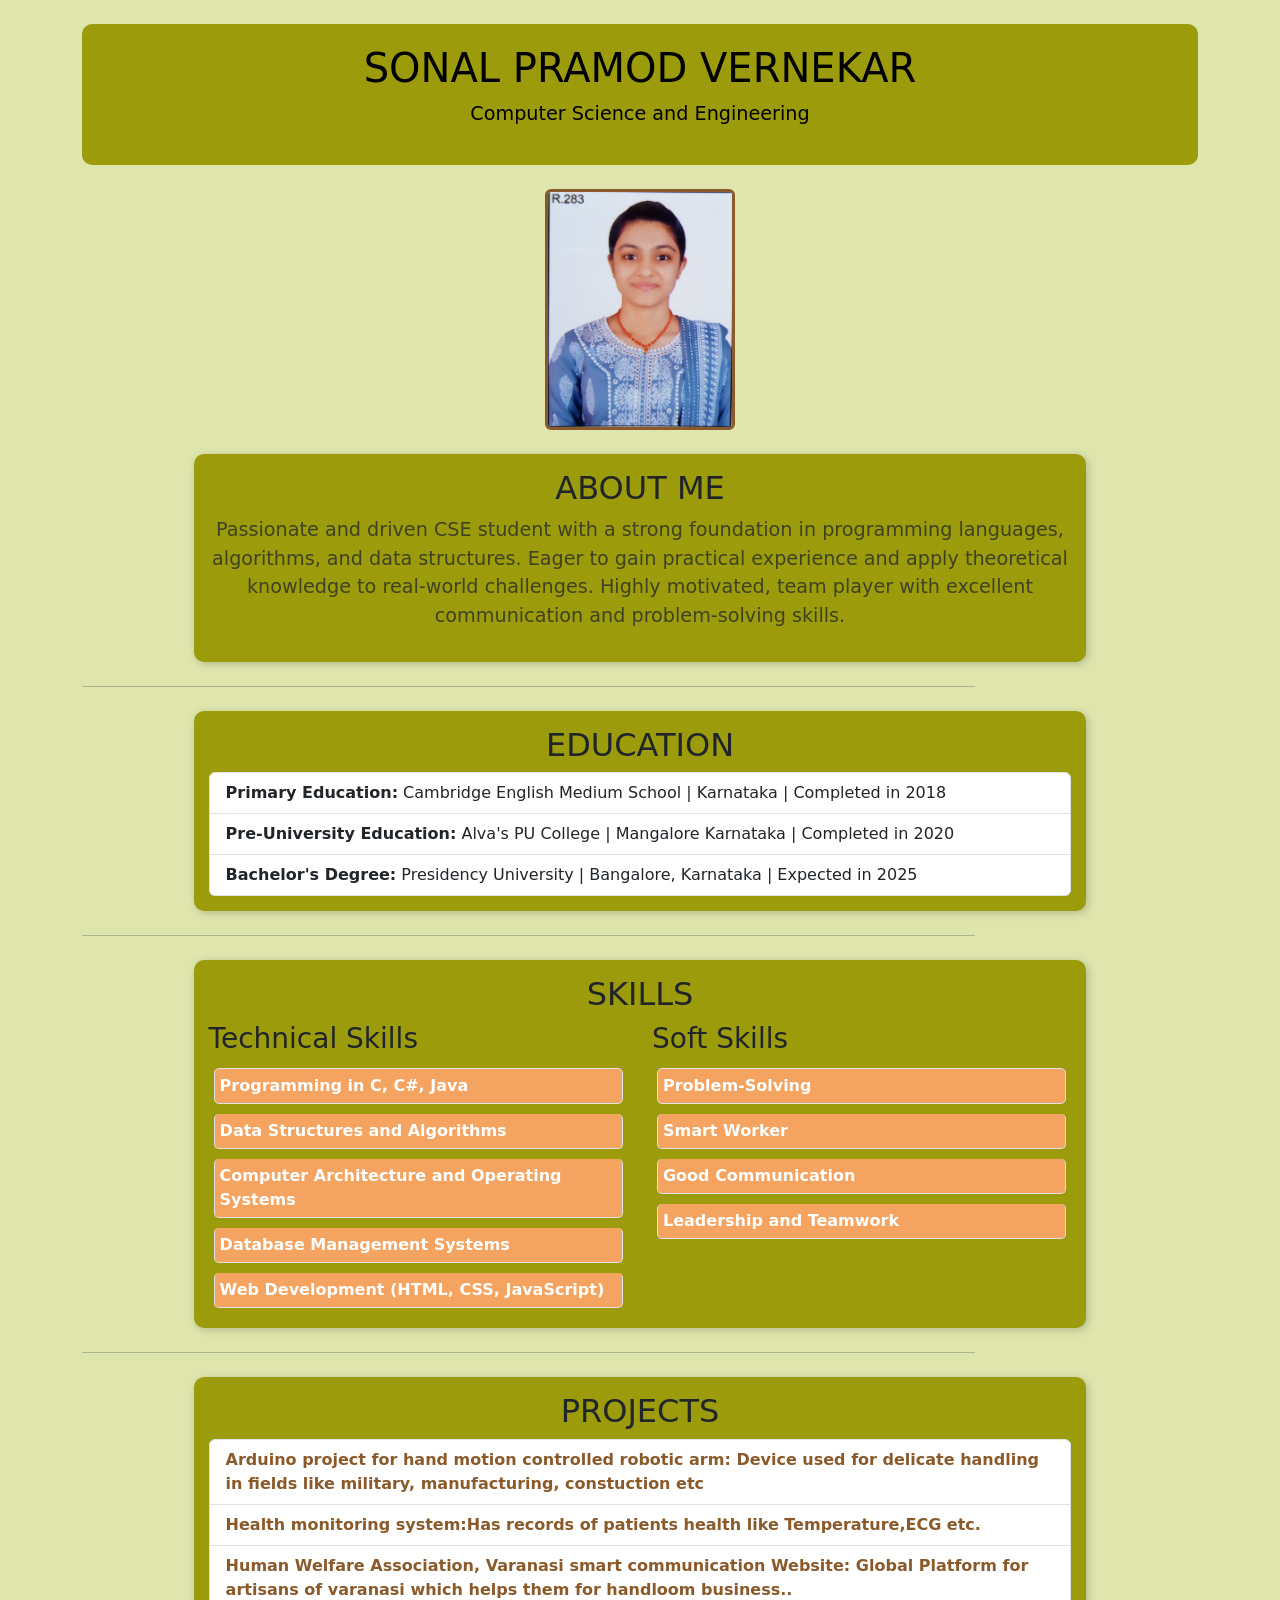
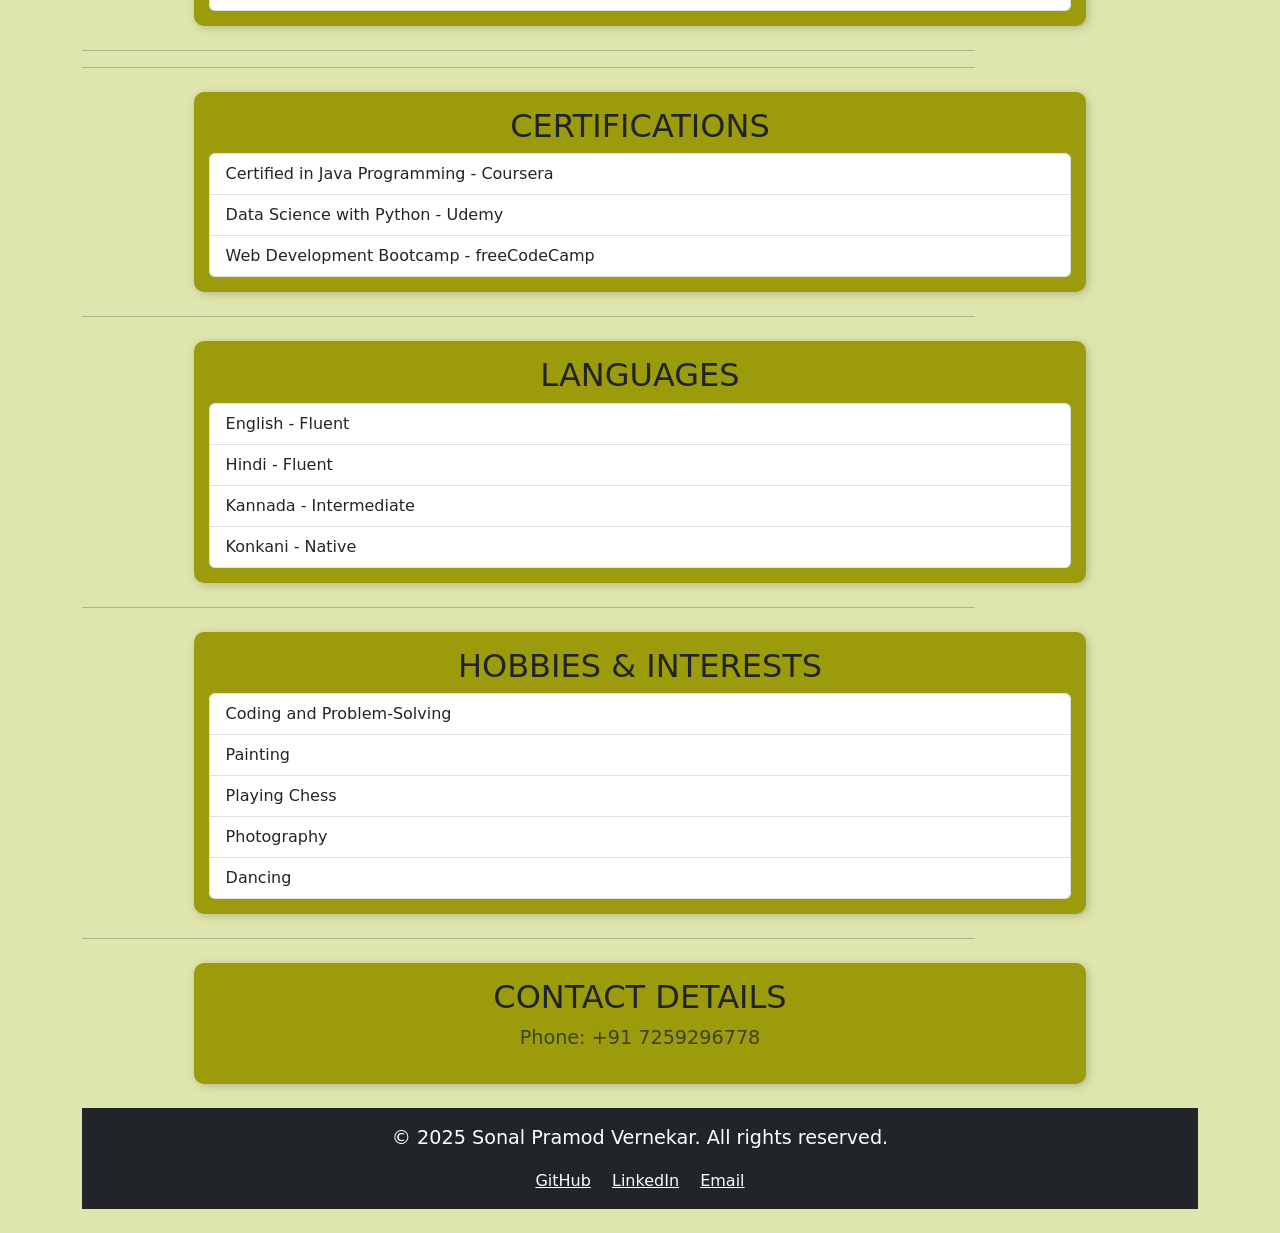
<file: index.html>
<!DOCTYPE html>
<html>
<head>
    <title>SONAL PRAMOD VERNEKAR - CV</title>
    <link rel="stylesheet" href="test.css">
    <link href="https://cdn.jsdelivr.net/npm/bootstrap@5.3.3/dist/css/bootstrap.min.css" rel="stylesheet" integrity="sha384-QWTKZyjpPEjISv5WaRU9OFeRpok6YctnYmDr5pNlyT2bRjXh0JMhjY6hW+ALEwIH" crossorigin="anonymous">
   
</head>
<body style="background-color: rgb(223, 230, 173);">
    <div class="container py-4">
        <header class="text-center mb-4">
            <h1 style="color:black;">SONAL PRAMOD VERNEKAR</h1>
            <p  style="color:black;">Computer Science and Engineering</p>
        </header>
        
        <div class="text-center">
            <img src="sonal.jpeg.jpg" class="img-fluid rounded" width="190" height="300" alt="K Vishal's Photo">
        </div>
        <main>
            <section id="about" class="my-4">
                <h2>ABOUT ME</h2>
                <p class="text-muted">Passionate and driven CSE student with a strong foundation in programming languages, algorithms, and data structures. Eager to gain practical experience and apply theoretical knowledge to real-world challenges. Highly motivated, team player with excellent communication and problem-solving skills.</p>
            </section>
            <hr>
            
            <section id="education" class="my-4">
                <h2>EDUCATION</h2>
                <ul class="list-group">
                    <li class="list-group-item"> <strong>Primary Education:</strong> Cambridge English Medium School | Karnataka | Completed in 2018 </li>
                    <li class="list-group-item"> <strong>Pre-University Education:</strong> Alva's PU College | Mangalore Karnataka | Completed in 2020 </li>
                    <li class="list-group-item"> <strong>Bachelor's Degree:</strong> Presidency University | Bangalore, Karnataka | Expected in 2025 </li>
                </ul>
            </section>
            <hr>
            
            <section id="skills" class="my-4">
                <h2>SKILLS</h2>
                <div class="row">
                    <div class="col-md-6">
                        <h3>Technical Skills</h3>
                        <ul class="list-group">
                            <li class="list-group-item">Programming in C, C#, Java</li>
                            <li class="list-group-item">Data Structures and Algorithms</li>
                            <li class="list-group-item">Computer Architecture and Operating Systems</li>
                            <li class="list-group-item">Database Management Systems</li>
                            <li class="list-group-item">Web Development (HTML, CSS, JavaScript)</li>
                        </ul>
                    </div>
                    <div class="col-md-6">
                        <h3>Soft Skills</h3>
                        <ul class="list-group">
                            <li class="list-group-item">Problem-Solving</li>
                            <li class="list-group-item">Smart Worker</li>
                            <li class="list-group-item">Good Communication</li>
                            <li class="list-group-item">Leadership and Teamwork</li>
                        </ul>
                    </div>
                </div>
            </section>
            <hr>
            
            <section id="projects" class="my-4">
                <h2 >PROJECTS</h2>
                <ul class="list-group">
                    <li class="list-group-item"><strong>Arduino project for hand motion controlled robotic arm:</strong> Device used for delicate handling in fields like military, manufacturing, constuction etc</li>
                    <li class="list-group-item"><strong>Health monitoring system:</strong>Has records of patients health like Temperature,ECG etc.</li>
                    <li class="list-group-item"><strong>Human Welfare Association, Varanasi smart communication Website:</strong> Global Platform for artisans of varanasi which helps them for handloom business..</li>
                </ul>
            </section>
            <hr>
            
            <hr>
            
            <section id="certifications" class="my-4">
                <h2>CERTIFICATIONS</h2>
                <ul class="list-group">
                    <li class="list-group-item">Certified in Java Programming - Coursera</li>
                    <li class="list-group-item">Data Science with Python - Udemy</li>
                    <li class="list-group-item">Web Development Bootcamp - freeCodeCamp</li>
                </ul>
            </section>
            <hr>
            
            <section id="languages" class="my-4">
                <h2>LANGUAGES</h2>
                <ul class="list-group">
                    <li class="list-group-item">English - Fluent</li>
                    <li class="list-group-item">Hindi - Fluent</li>
                    <li class="list-group-item">Kannada - Intermediate</li>
                    <li class="list-group-item">Konkani - Native</li>
                </ul>
            </section>
            <hr>
            
            <section id="hobbies" class="my-4">
                <h2>HOBBIES & INTERESTS</h2>
                <ul class="list-group">
                    <li class="list-group-item">Coding and Problem-Solving</li>
                    <li class="list-group-item">Painting</li>
                    <li class="list-group-item">Playing Chess</li>
                    <li class="list-group-item">Photography</li>
                    <li class="list-group-item">Dancing</li>
                </ul>
            </section>
            <hr>
            
            <section id="contact" class="my-4">
                <h2>CONTACT DETAILS</h2>
                <p class="text-muted">Phone: +91 7259296778</p>
            </section>
        </main>
        <footer class="text-center py-3 mt-4 bg-dark text-white">
            <p>&copy; 2025 Sonal Pramod Vernekar. All rights reserved.</p>
            <div>
                <a href="https://github.com/Sonal202113" target="_blank" class="text-white me-3">GitHub</a>
                <a href="www.linkedin.com/in/sonal-pramod-vernekar-6ba87828a"  class="text-white me-3">LinkedIn</a>
                <a href="mailto:vernekarsonal17@gmail.com" class="text-white">Email</a>
            </div>
        </footer>
    </div>
    <script src="https://cdn.jsdelivr.net/npm/bootstrap@5.3.3/dist/js/bootstrap.bundle.min.js"></script>
</body>
</html>
</file>
<file: test.css>
/* General Styles */
body {
    background-color: rgba(221, 222, 135, 0.573);
    font-family: Arial, sans-serif;
    margin: 20px;
    padding: 0;
    line-height: 1.6;
}

/* Header */
header {
    text-align: center;
    background-color: #8b5a2b;
    color: white;
    padding: 20px 0;
    border-radius: 10px;
   background: linear-gradient(to right,#9b9b0b,#9b9b0b); 
}

h1 {
    margin: 0;
    font-size: 2em;
    color:black
}

p {
    margin: 5px 0;
    font-size: 1.2em;
}

/* Image Styling */
img {
    display: block;
    margin: 20px auto;
    border-radius: 10px;
    border: 3px solid #8b5a2b;
}

/* Section Styling */
section {
    background: #9b9b0b;
    padding: 15px;
    margin: 20px auto;
    width: 80%;
    border-radius: 10px;
    box-shadow: 2px 2px 10px rgba(0, 0, 0, 0.2);
}

h2 {
    color: rgba(0, 0, 0, 0.905);
    text-align: center;
    text-transform: uppercase;
}

ul {
    list-style-type: none;
    padding: 0;
}

/* Skills Section */
#skills ul li {
    font-weight: bold;
    padding: 5px;
    background: #f4a360;
    color: white;
    border-radius: 5px;
    display: inline-block;
    margin: 5px;
    transition: 0.3s;
}

#skills ul li:hover {
    background: #d2691e;
}

/* Projects Section */
#projects li {
    font-weight: bold;
    color: #8b5a2b;
}

#projects p {
    font-style: italic;
    margin-left: 20px;
}

/* Contact Details */
h2 + p {
    text-align: center;
    font-size: 1.2em;
}

p a {
    text-decoration: none;
    color: #8b5a2b;
    font-weight: bold;
}

p a:hover {
    color: #d2691e;
    text-decoration: underline;
}

/* Horizontal Line Styling */
hr {
    border: 2px solid #8b5a2b;
    width: 80%;
    margin: 20px auto;
    border-radius: 5px;
}
#rot{transform:rotate(20deg);
}

 .text-secondary{
    color:rgba(0, 0, 0, 0.905);
}
</file>
